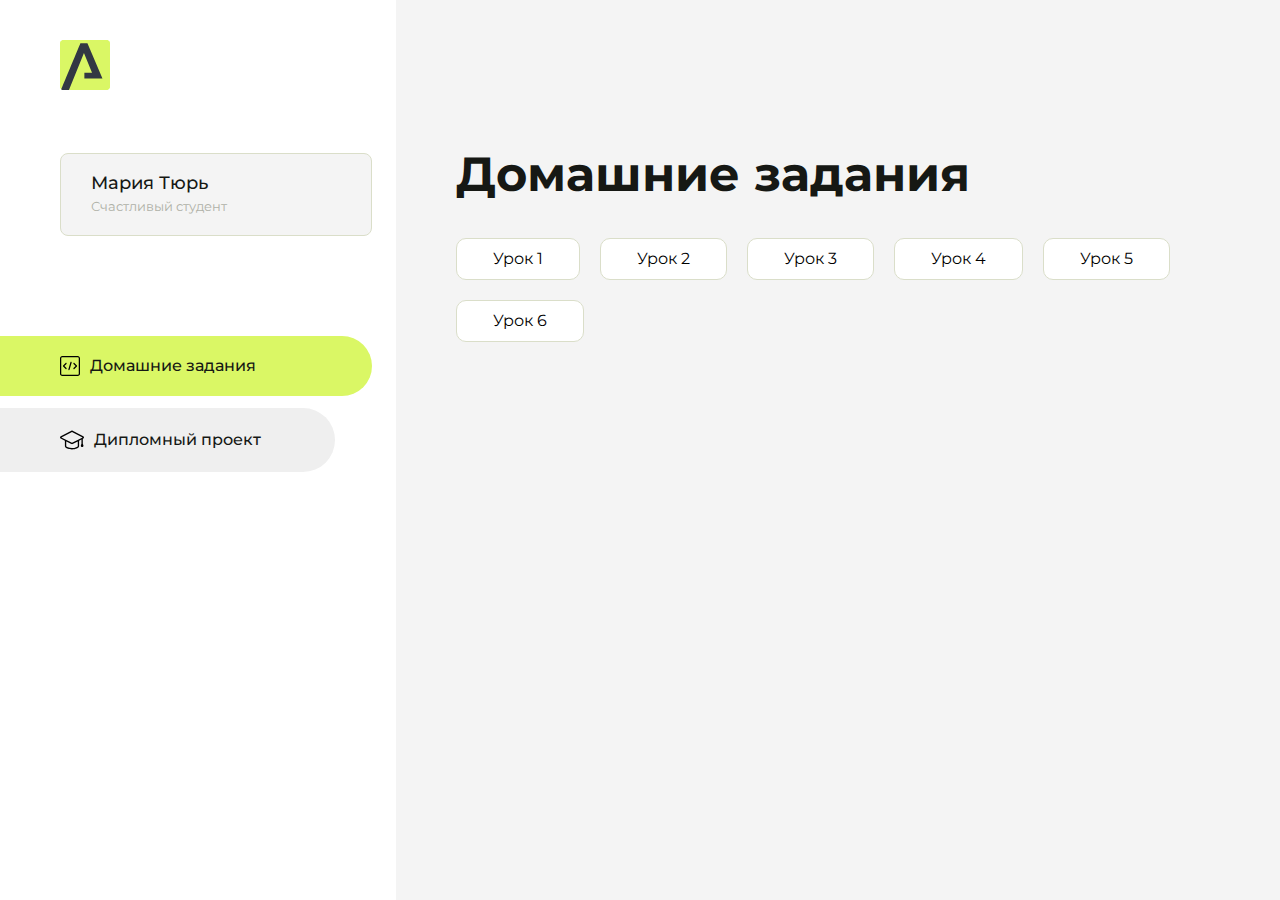
<file: index.html>
<!DOCTYPE html>
<html lang="en">
<head>
    <meta charset="UTF-8">
    <meta name="viewport" content="width=device-width, initial-scale=1.0">
    <title>Домашняя работа</title>
    <link rel="shortcut icon" href="src/logo.ico" type="image/x-icon">
    <link rel="preconnect" href="https://fonts.googleapis.com">
    <link rel="preconnect" href="https://fonts.gstatic.com" crossorigin>
    <link href="https://fonts.googleapis.com/css2?family=Montserrat:wght@400;500;700&family=Rubik:wght@500&display=swap"
          rel="stylesheet">
    <link rel="stylesheet" href="src/style.css">
</head>
<body id="body">
<div class="overlay" id="overlay"></div>
<div class="layout">
    <div class="burger" id="burger">
        <svg viewBox="0 0 24 24" fill="none" xmlns="http://www.w3.org/2000/svg">
            <g id="SVGRepo_bgCarrier" stroke-width="0"></g>
            <g id="SVGRepo_tracerCarrier" stroke-linecap="round" stroke-linejoin="round"></g>
            <g id="SVGRepo_iconCarrier">
                <path d="M4 18L20 18" stroke="#DAF765" stroke-width="2" stroke-linecap="round"></path>
                <path d="M4 12L20 12" stroke="#DAF765" stroke-width="2" stroke-linecap="round"></path>
                <path d="M4 6L20 6" stroke="#DAF765" stroke-width="2" stroke-linecap="round"></path>
            </g>
        </svg>
    </div>
    <aside class="sidebar" id="sidebar">
        <div class="sidebar__inner">
            <div class="logo">
                <svg width="50" height="50" viewBox="0 0 50 50" fill="none" xmlns="http://www.w3.org/2000/svg">
                    <g clip-path="url(#clip0_513_74730)">
                        <path d="M46.17 -0.257004H3.83C1.57281 -0.257004 -0.257 1.57281 -0.257 3.83V46.17C-0.257 48.4272 1.57281 50.257 3.83 50.257H46.17C48.4272 50.257 50.257 48.4272 50.257 46.17V3.83C50.257 1.57281 48.4272 -0.257004 46.17 -0.257004Z"
                              fill="#DAF765"/>
                        <path d="M24.375 38.4H42.461L27.441 3.1585H20.4355C20.4355 3.1585 6.7895 35.881 1.1945 49.294C2.015 50.0275 3.0945 50.257 3.6945 50.257H8.8445L23.954 13.07L32.0465 32.8285H24.375V38.4Z"
                              fill="#323843"/>
                    </g>
                    <defs>
                        <clipPath id="clip0_513_74730">
                            <rect width="50" height="50" fill="white"/>
                        </clipPath>
                    </defs>
                </svg>
            </div>
            <div class="sidebar__user">
                <div class="sidebar__name">Мария Тюрь</div>
                <div class="sidebar__text">Счастливый студент</div>
            </div>
            <div class="sidebar__tabs">
                <div class="sidebar__item">
                    <button class="sidebar__button active" id="tasks">
                        <svg xmlns="http://www.w3.org/2000/svg" width="20" height="20" viewBox="0 0 20 20" fill="none">
                            <g clip-path="url(#clip0_704_74543)">
                                <path d="M17.7083 20H2.29167C1.0275 20 0 18.9725 0 17.7083V2.29167C0 1.0275 1.0275 0 2.29167 0H17.7083C18.9725 0 20 1.0275 20 2.29167V17.7083C20 18.9725 18.9725 20 17.7083 20ZM2.29167 1.25C1.7175 1.25 1.25 1.7175 1.25 2.29167V17.7083C1.25 18.2825 1.7175 18.75 2.29167 18.75H17.7083C18.2825 18.75 18.75 18.2825 18.75 17.7083V2.29167C18.75 1.7175 18.2825 1.25 17.7083 1.25H2.29167Z"
                                      fill="black"/>
                                <path d="M6.04167 13.125C5.88167 13.125 5.72167 13.0642 5.6 12.9417L3.1 10.4417C2.85583 10.1975 2.85583 9.80167 3.1 9.5575L5.6 7.0575C5.84417 6.81333 6.24 6.81333 6.48417 7.0575C6.72833 7.30167 6.72833 7.6975 6.48417 7.94167L4.42583 10L6.48417 12.0583C6.72833 12.3025 6.72833 12.6983 6.48417 12.9425C6.36167 13.0642 6.20167 13.125 6.04167 13.125Z"
                                      fill="black"/>
                                <path d="M8.95833 14.1667C8.9 14.1667 8.84 14.1583 8.78167 14.1417C8.45083 14.0442 8.26083 13.6967 8.35833 13.3658L10.4417 6.28251C10.5392 5.95084 10.8892 5.76417 11.2175 5.85917C11.5483 5.95667 11.7383 6.30417 11.6408 6.63501L9.5575 13.7183C9.47833 13.9908 9.22833 14.1667 8.95833 14.1667Z"
                                      fill="black"/>
                                <path d="M13.9583 13.125C13.7983 13.125 13.6383 13.0642 13.5167 12.9417C13.2725 12.6975 13.2725 12.3017 13.5167 12.0575L15.575 9.99916L13.5167 7.94083C13.2725 7.69666 13.2725 7.30083 13.5167 7.05666C13.7608 6.81249 14.1567 6.81249 14.4008 7.05666L16.9008 9.55666C17.145 9.80083 17.145 10.1967 16.9008 10.4408L14.4008 12.9408C14.2783 13.0642 14.1183 13.125 13.9583 13.125Z"
                                      fill="black"/>
                            </g>
                            <defs>
                                <clipPath id="clip0_704_74543">
                                    <rect width="20" height="20" fill="white"/>
                                </clipPath>
                            </defs>
                        </svg>
                        <span>Домашние задания</span></button>
                </div>
                <div class="sidebar__item">
                    <button class="sidebar__button" id="diplom">
                        <svg xmlns="http://www.w3.org/2000/svg" width="24" height="24" viewBox="0 0 24 24" fill="none">
                            <g clip-path="url(#clip0_704_74553)">
                                <path d="M23.2628 10.5971C23.7176 10.365 24 9.90375 24 9.39337C24 8.883 23.7176 8.42175 23.2628 8.18962L12.6135 2.75362C12.2291 2.55824 11.7705 2.55787 11.3854 2.75399L0.736875 8.19C0.282375 8.42175 0 8.883 0 9.39337C0 9.90375 0.282375 10.365 0.736875 10.5971L4.89038 12.7177V18.2074C4.89038 19.8154 8.412 21.393 12 21.393C15.5884 21.393 19.1096 19.815 19.1096 18.2074V12.7174L21.4609 11.517V15.8017L20.901 17.2305C20.7409 17.6389 20.7934 18.0994 21.0405 18.4616C21.2876 18.8246 21.6979 19.041 22.1366 19.041C22.5754 19.041 22.9852 18.8246 23.2324 18.462C23.4795 18.099 23.532 17.6385 23.3719 17.2301L22.8124 15.8021V10.827L23.2628 10.5971ZM17.7623 18.1721C17.6198 18.6375 15.3491 20.0419 12 20.0419C8.65088 20.0419 6.38025 18.6375 6.2415 18.2074V12.3037L6.23887 12.3019C6.23812 12.057 6.1065 11.8207 5.87325 11.7019L1.3515 9.39337L12 3.95737L22.6489 9.39337L12 14.8294L5.87325 11.7019C5.54063 11.5331 4.6695 11.6674 4.5 12C4.33012 12.3322 4.55813 12.5479 4.89038 12.7177L11.3857 16.0331C11.5781 16.1314 11.7889 16.1805 12 16.1805C12.2107 16.1805 12.4222 16.1314 12.6146 16.0331L17.7593 13.407L17.7623 18.1721Z"
                                      fill="black"/>
                            </g>
                            <defs>
                                <clipPath id="clip0_704_74553">
                                    <rect width="24" height="24" fill="white"/>
                                </clipPath>
                            </defs>
                        </svg>
                        <span>Дипломный проект</span></button>
                </div>
            </div>
        </div>

    </aside>
    <div class="content">
        <div class="container">
            <div class="content__block" id="tasksBlock">
                <div class="content__title">Домашние задания</div>
                <ul class="content__list">
                    <li class="content__list-item">
                        <a href="Hello arokenru/index.html">Урок 1</a>
                    </li>
                    <li class="content__list-item">
                        <a href="homework-2/index.html">Урок 2</a>
                    </li>
                    <li class="content__list-item">
                        <a href="homework-3/index.html">Урок 3</a>
                    </li>
                    <li class="content__list-item">
                        <a href="homework-4/index.html">Урок 4</a>
                    </li>
                    <li class="content__list-item">
                        <a href="homework-5/index.html">Урок 5</a>
                    </li>
                    <li class="content__list-item">
                        <a href="homework-6/index.html">Урок 6</a>
                    </li>
                </ul>
            </div>
            <div class="content__block hidden" id="diplomBlock">
                <div class="content__title">Дипломный проект</div>
                <div class="content__list-diplom">
                    <a href="ПАПКА-С-НОМЕРОМ-УРОКА">Ссылка на ДЗ</a>
                </div>
                <div class="content__decor">
                    <div class="content__decor-text">Давай проверим, чему ты научился!</div>
                    <div class="content__decor-img">
                        <img src="src/decor.png" alt="decor">
                    </div>
                </div>
            </div>
        </div>
    </div>
</div>
<script src="src/index.js"></script>
</body>
</html>
</file>
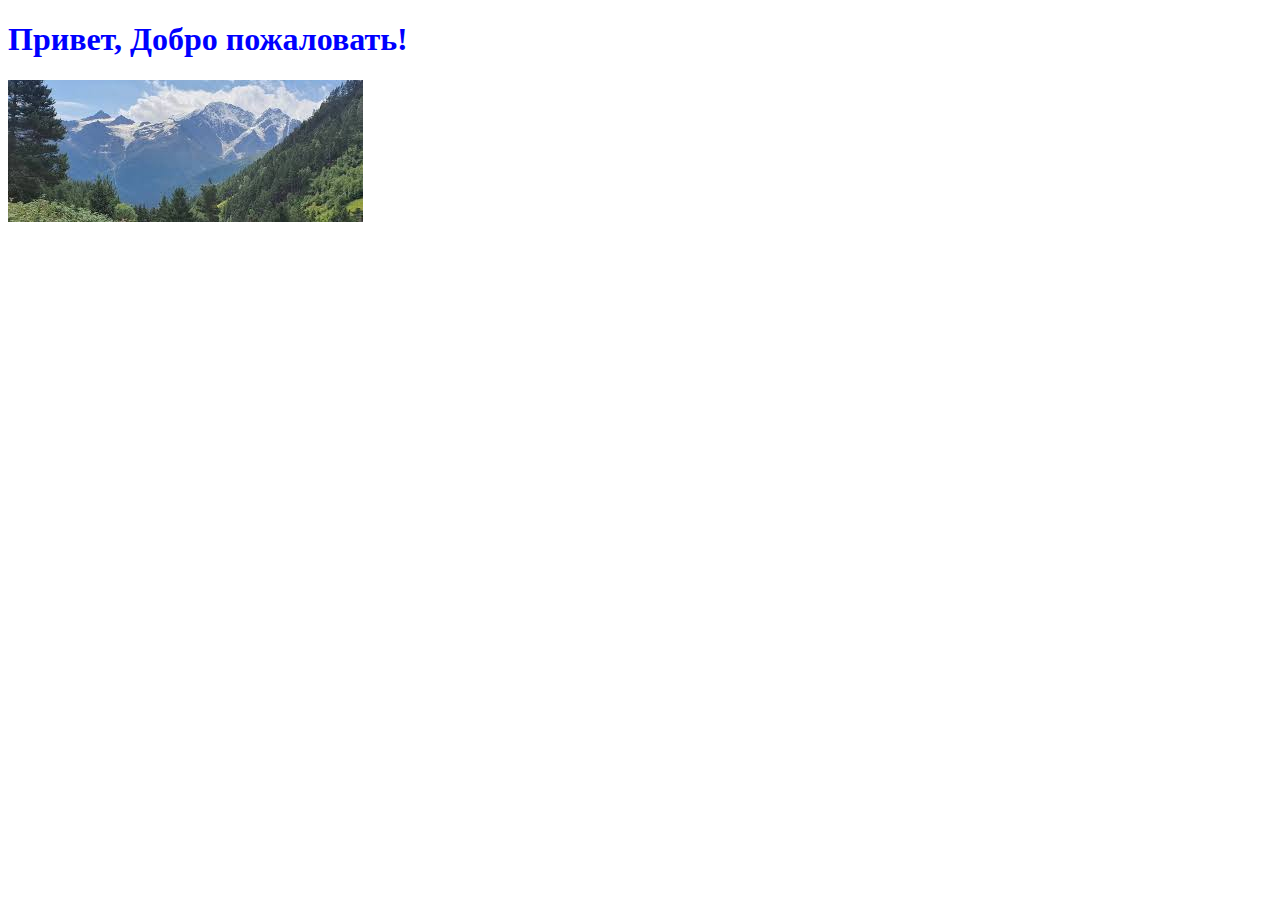
<file: Hello arokenru/index.html>
<!DOCTYPE html>
<html lang="ru">

<head>
    <meta charset="UTF-8">
    <meta name="viewport" content="width=device-width, initial-scale=1.0">
    <meta name="description" content="Это мой первый сайт, посвященный обучению">
    <title>Мой первый сайт</title>
    <link rel="stylesheet" href="style.css">
    <script src="script.js"></script>
</head>

<body>
    <h1>Привет, Добро пожаловать!</h1>
    <img src="[data-uri]"
        alt="">
</body>

</html>
</file>
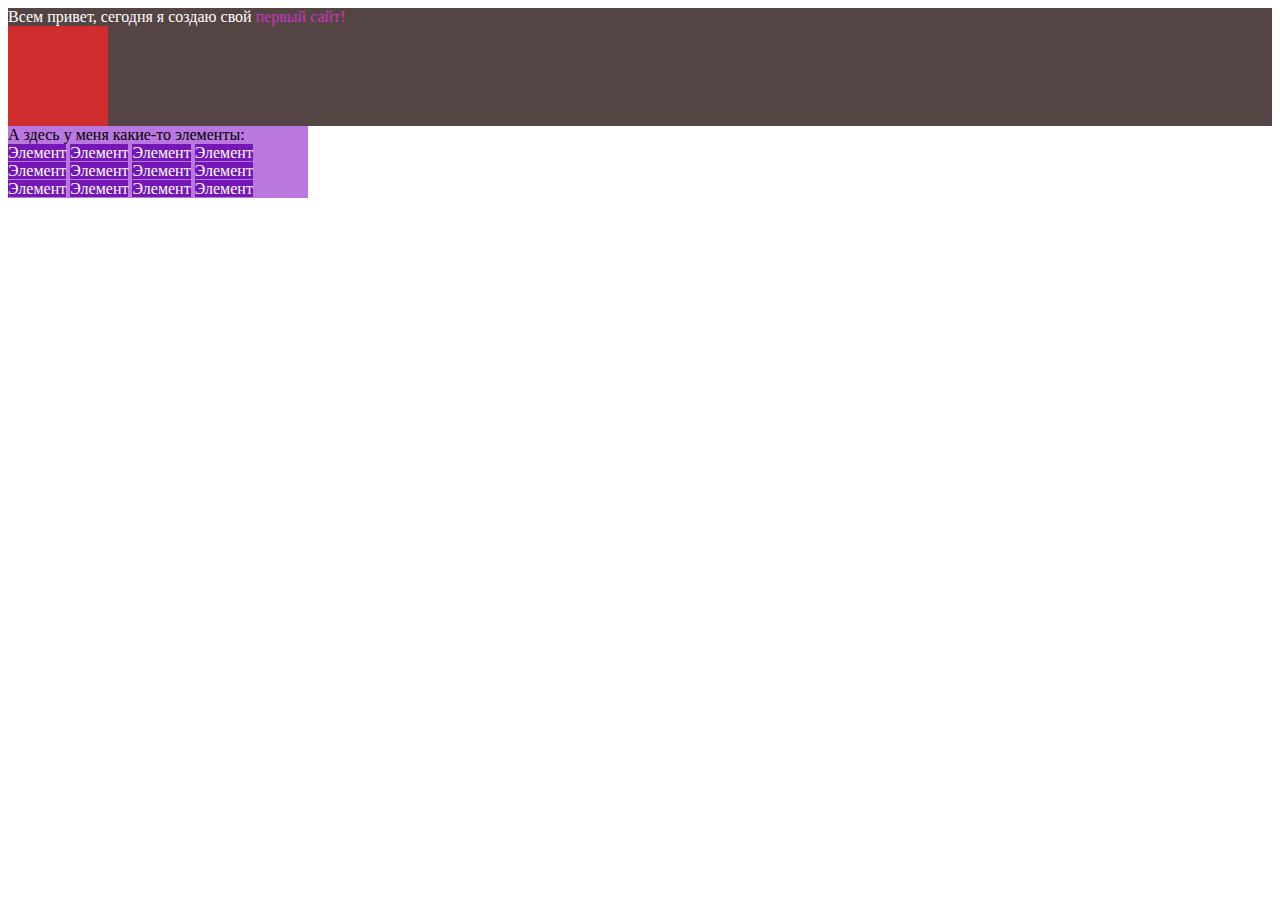
<file: homework-2/index.html>
<!DOCTYPE html>
<html lang="en">
<head>
    <meta charset="UTF-8">
    <meta name="viewport" content="width=device-width, initial-scale=1.0">
    <title>Homewowrk 2</title>
    <link rel="shortcut icon" href="html-logo.svg" type="image/x-icon">
    <style>
        div {
            background: #554444;
            color: white;
        }
        .block1 {
            background: #d02e2e;
            width: 100px;
            height: 100px;
        }
        .block2 {
            background: #ba77e0;
            color: black;
            width: 300px;
            
        }
        span {
            background: #7517b7;
            color: white;
        }
        .block {
            background: #554444;
            color: #c538bc;
        }
    </style>
</head>
<body>
    <div>Всем привет, сегодня я создаю свой
        <span class="block">первый сайт!</span>
    </div>
    <div>
        <div class="block1"></div>
    </div>
    <div class="block2">А здесь у меня какие-то элементы:
        <div class="block2">
            <span>Элемент</span>
            <span>Элемент</span>
            <span>Элемент</span>
            <span>Элемент</span>
            <span>Элемент</span>
            <span>Элемент</span>
            <span>Элемент</span>
            <span>Элемент</span>
            <span>Элемент</span>
            <span>Элемент</span>
            <span>Элемент</span>
            <span>Элемент</span>
        </div>
    </div>
</body>
</html>
</file>
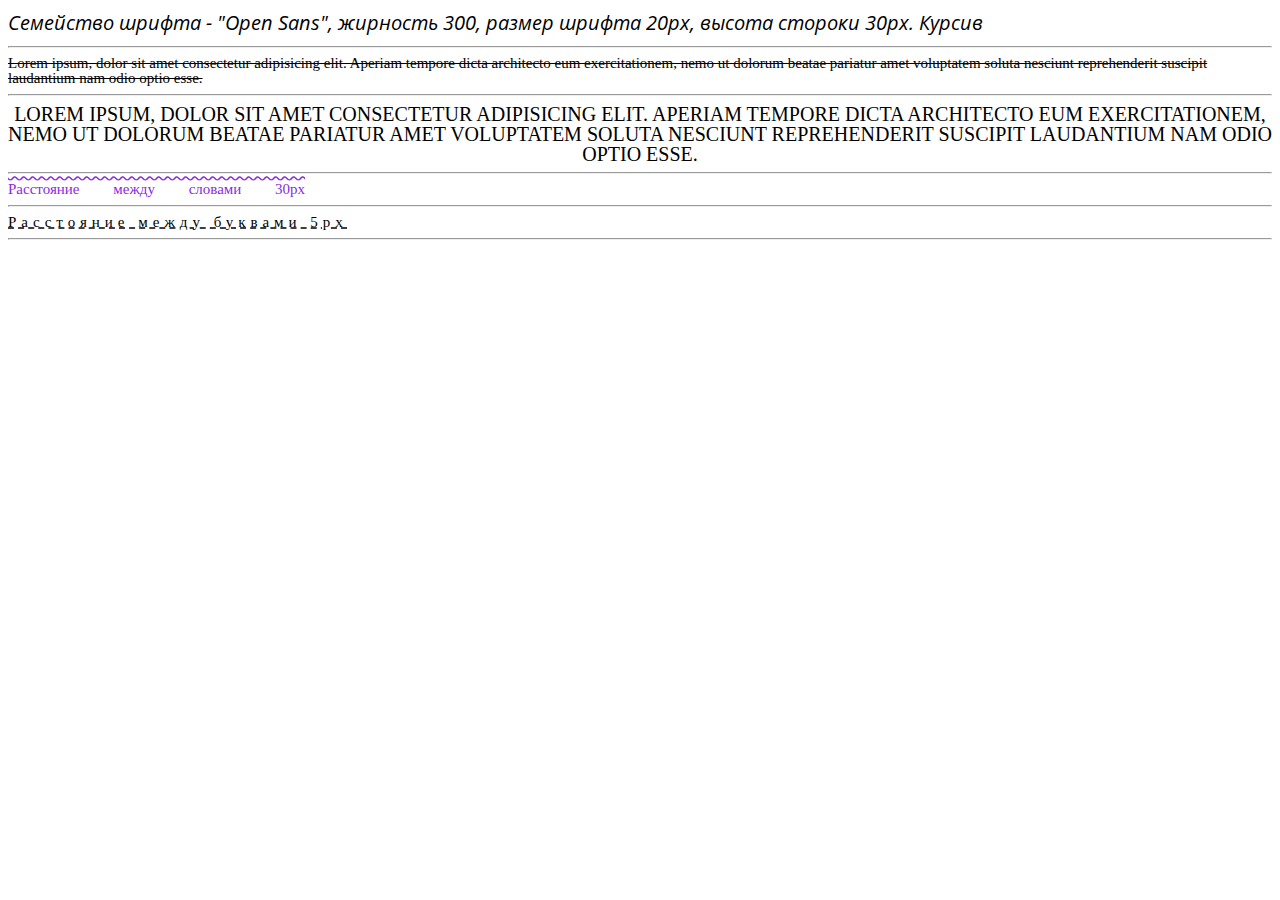
<file: homework-5/index.html>
<!DOCTYPE html>
<html lang="ru">

<head>
    <meta charset="UTF-8">
    <meta http-equiv="X-UA-Compatible" content="IE=edge">
    <meta name="viewport" content="width=device-width, initial-scale=1.0">
    <title>Свойства редактирования шрифта и текста</title>
    <link rel="preconnect" href="https://fonts.googleapis.com">
    <link rel="preconnect" href="https://fonts.gstatic.com" crossorigin>
    <link href="https://fonts.googleapis.com/css2?family=Open+Sans:ital,wght@0,300..800;1,300..800&display=swap" rel="stylesheet">
    <link rel="stylesheet" href="css/style.css">
</head>

<body>
    <div class="text">
        Семейство шрифта - "Open Sans", жирность 300, размер шрифта 20px, высота стороки 30px. Курсив
    </div>
    <hr>
    <div class="text1">
        Lorem ipsum, dolor sit amet consectetur adipisicing elit. Aperiam tempore dicta architecto eum exercitationem, nemo ut dolorum beatae pariatur amet voluptatem soluta nesciunt reprehenderit suscipit laudantium nam odio optio esse.
    </div>
    <hr>
    <div class="text2">
        Lorem ipsum, dolor sit amet consectetur adipisicing elit. Aperiam tempore dicta architecto eum exercitationem, nemo ut dolorum beatae pariatur amet voluptatem soluta nesciunt reprehenderit suscipit laudantium nam odio optio esse.
    </div>
    <hr>
    <div class="text3">
        Расстояние между словами 30px
    </div>
    <hr>
    <div class="text4">
        Расстояние между буквами 5px
    </div>
    <hr>
</body>

</html>
</file>
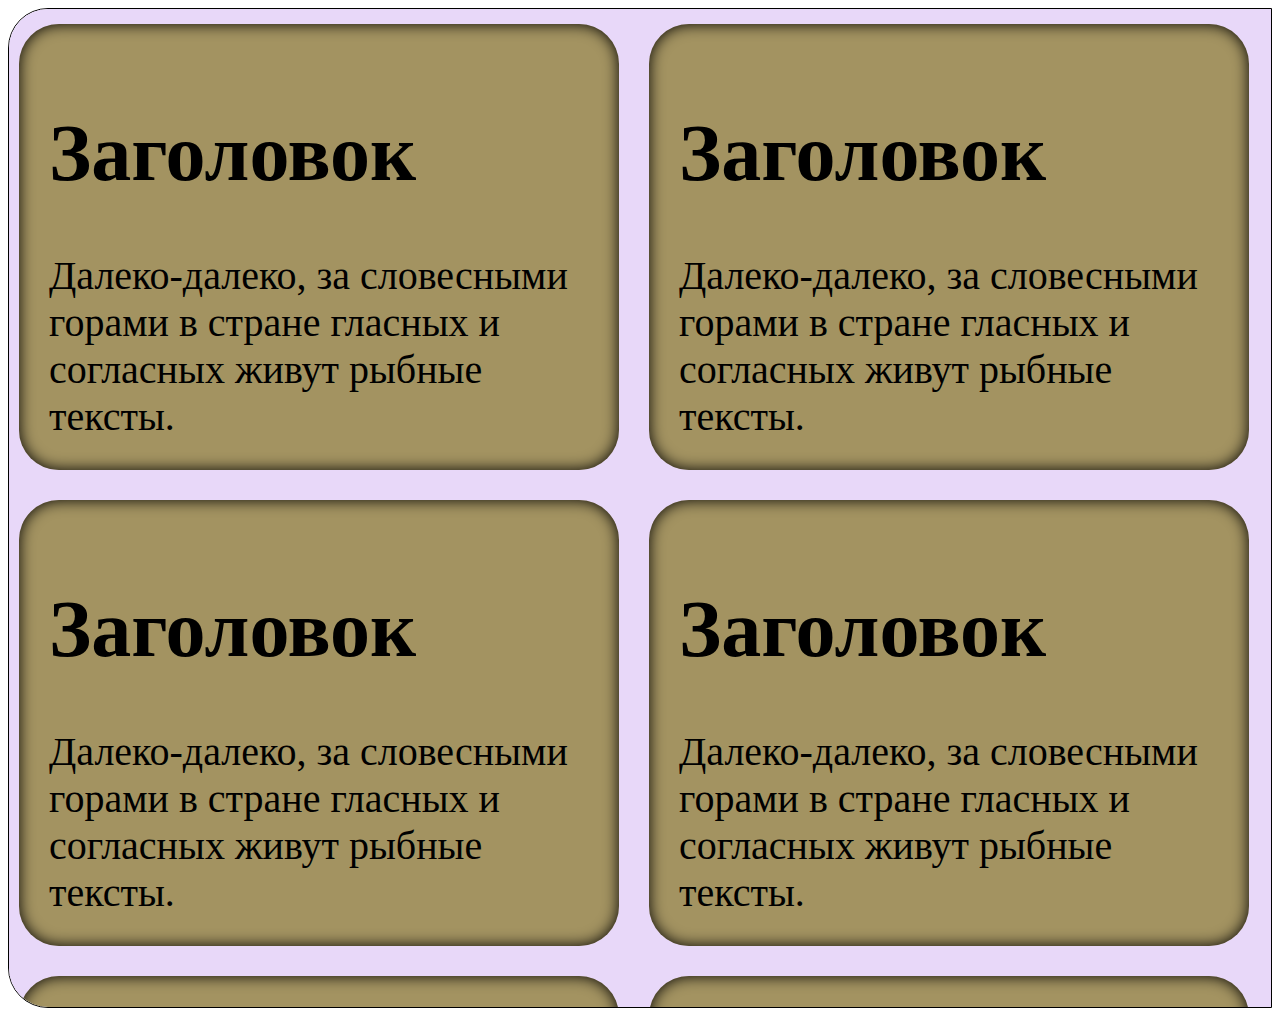
<file: homework-6/index.html>
<!DOCTYPE html>
<html lang="en">

<head>
    <meta charset="UTF-8">
    <meta http-equiv="X-UA-Compatible" content="IE=edge">
    <meta name="viewport" content="width=device-width, initial-scale=1.0">
    <title>Свойства видимости</title>
    <link rel="stylesheet" href="css/style.css">
</head>

<body>
    <div class="block">
        <div class="line">
            <h1>Заголовок</h1>
            Далеко-далеко, за словесными горами в стране гласных и согласных живут рыбные тексты.
        </div>
        <div class="line">
            <h1>Заголовок</h1>
            Далеко-далеко, за словесными горами в стране гласных и согласных живут рыбные тексты.
        </div>
        <div class="line">
            <h1>Заголовок</h1>
            Далеко-далеко, за словесными горами в стране гласных и согласных живут рыбные тексты.
        </div>
        <div class="line">
            <h1>Заголовок</h1>
            Далеко-далеко, за словесными горами в стране гласных и согласных живут рыбные тексты.
        </div>
        <div class="line">
            <h1>Заголовок</h1>
            Далеко-далеко, за словесными горами в стране гласных и согласных живут рыбные тексты.
        </div>
        <div class="line">
            <h1>Заголовок</h1>
            Далеко-далеко, за словесными горами в стране гласных и согласных живут рыбные тексты.
        </div>
        <div class="line">
            <h1>Заголовок</h1>
            Далеко-далеко, за словесными горами в стране гласных и согласных живут рыбные тексты.
        </div>
        <div class="line">
            <h1>Заголовок</h1>
            Далеко-далеко, за словесными горами в стране гласных и согласных живут рыбные тексты.
        </div>
        <div class="line">
            <h1>Заголовок</h1>
            Далеко-далеко, за словесными горами в стране гласных и согласных живут рыбные тексты.
        </div>
        <div class="line">
            <h1>Заголовок</h1>
            Далеко-далеко, за словесными горами в стране гласных и согласных живут рыбные тексты.
        </div>
        <div class="line">
            <h1>Заголовок</h1>
            Далеко-далеко, за словесными горами в стране гласных и согласных живут рыбные тексты.
        </div>
    </div>

</body>

</html>
</file>
<file: src/style.css>
*{padding: 0;margin: 0;border: 0;}
*,*:before,*:after{-webkit-box-sizing: border-box;box-sizing: border-box;}
:focus,:active{outline: none;}
a:focus,a:active{outline: none;}
nav,footer,header,aside{display: block;}
html,body{
    height:100%;width:100%;
    font-size:100%;line-height:1;-ms-text-size-adjust:100%;-moz-text-size-adjust:100%;-webkit-text-size-adjust:100%;}
input,button,textarea{font-family:inherit;}
input::-ms-clear{display: none;}
button{cursor: pointer;}
button::-moz-focus-inner{padding:0;border:0;}
a,a:visited{text-decoration: none;}
a:hover{text-decoration: none;}
ul li{list-style: none;}
img{vertical-align: top;}
h1,h2,h3,h4,h5,h6{font-size:inherit;font-weight: inherit;}
a{color:inherit;}



body {
    font-family: "Montserrat",SansSerif;
    color: black;
}

body.overflow {
    overflow: hidden;
}



.layout {
    display: -webkit-box;
    display: -ms-flexbox;
    display: flex;
    min-height: 100vh;
}

.sidebar {
    padding: 40px 24px 40px 0;
    -ms-flex-negative: 0;
    flex-shrink: 0;
    background-color: white;
}



.content {
    -webkit-box-flex: 1;
    -ms-flex-positive: 1;
    flex-grow: 1;
    background-color: #F4F4F4;
}

.container {
    display: -webkit-box;
    display: -ms-flexbox;
    display: flex;
    -webkit-box-orient: vertical;
    -webkit-box-direction: normal;
    -ms-flex-direction: column;
    flex-direction: column;
    -webkit-box-pack: center;
    -ms-flex-pack: center;
    justify-content: center;
    -webkit-box-align: center;
    -ms-flex-align: center;
    align-items: center;
    padding: 150px 60px 80px 60px;
}


.logo {
    margin-left: 60px;
    margin-bottom: 60px;
}

.sidebar__user {
    background-color: #F4F4F4;
    padding: 20px 30px;
    margin-left: 60px;
    margin-bottom: 100px;
    border-radius: 8px;
    border: 1px solid #DADEC9;
}

.sidebar__name {
    color:#161814;
    font-size: 18px;
    font-weight: 500;
    margin-bottom: 6px;
}

.sidebar__text {
    color: #AFB1A7;
    font-size: 13px;
    font-weight: 400;
    line-height: 130%; /* 16.9px */
}

.sidebar__item {
    width: 372px;
}

.sidebar__button {
    display: -webkit-box;
    display: -ms-flexbox;
    display: flex;
    -webkit-box-align: center;
    -ms-flex-align: center;
    align-items: center;
    gap: 10px;
    padding: 20px 60px;
    margin-bottom: 12px;
    border-radius: 0px 100px 100px 0px;
    -webkit-transition: all .5s;
    -o-transition: all .5s;
    transition: all .5s;
    cursor: pointer;
    width: 90%;
    color:#161814;
    font-size: 16px;
    font-weight: 500;
}

.sidebar__button.active , .sidebar__button:hover {
    width: 100%;
    background-color: #DAF765;
}


.content__title {
    color: #161814;
    font-size: 48px;
    font-weight: 700;
    margin-bottom: 40px;
}

.content__list {
    display: -webkit-box;
    display: -ms-flexbox;
    display: flex;
    -webkit-box-align: center;
    -ms-flex-align: center;
    align-items: center;
    -ms-flex-wrap: wrap;
    flex-wrap: wrap;
    gap: 20px;
}



.content__list-item  {
    cursor: pointer;
    padding: 12px 18px;
    background-color: #fff;
    border-radius: 10px;
    border: 1px solid #DADEC9;
    -webkit-transition: all .3s;
    -o-transition: all .3s;
    transition: all .3s;
}

.content__list-item:hover,.content__list-diplom:hover {
    background-color: #AFB1A7;
}

li a {
    padding: 12px 18px;

}


.content__list-diplom {
    -webkit-transition: all .3s;
    -o-transition: all .3s;
    transition: all .3s;
    display: inline-block;
    padding: 12px 18px;
    background-color: #fff;
    border-radius: 10px;
    border: 1px solid #DADEC9;
}

.content__decor {
    display: -webkit-box;
    display: -ms-flexbox;
    display: flex;
    -webkit-box-align: center;
    -ms-flex-align: center;
    align-items: center;
}

.content__decor-text {
    color:#BEDD44;
    font-size: 36px;
    font-weight: 700;
    line-height: 110%; /* 39.6px */
}

.content__block {
    max-width: 1200px;
}

.content__block.hidden {
    display: none;
}

.content__decor-img img{
    width: 100%;
}

.burger {
    display: none;
    padding: 5px;
    position: fixed;
    top: 3%;
    right: 7%;
    width: 40px;
    height: 40px;
    background-color: #161814;
    border-radius: 50%;
    z-index: 10;
    border: 1px solid #DAF765;
}

@media (max-width: 768px) {
    .burger {
        display: block;
    }

    .sidebar {
        -webkit-transition: all .3s;
        -o-transition: all .3s;
        transition: all .3s;
        -webkit-transform: translateX(-100%);
        -ms-transform: translateX(-100%);
        transform: translateX(-100%);
        position: fixed;
        top: 0;
        left: 0;
        bottom: 0;
        z-index: 5;
    }

    .sidebar.show {
        -webkit-transform: translateX(0%);
        -ms-transform: translateX(0%);
        transform: translateX(0%);
    }

    .overlay {
        opacity: 0;
        pointer-events: none;
        -webkit-transition: all .3s;
        -o-transition: all .3s;
        transition: all .3s;
        position: absolute;
        top: 0;
        right: 0;
        left: 0;
        bottom: 0;
        z-index: 3;
        background-color: #000000e0;
    }

    .overlay.show {
        opacity: 1;
        pointer-events: all;
    }

    .container {
        padding: 40px 20px;
        min-height: 100%;
    }

    .content__decor {
        margin-top: 20px;
        -webkit-box-orient: vertical;
        -webkit-box-direction: normal;
        -ms-flex-direction: column;
        flex-direction: column;
    }
}

@media (max-width: 400px) {
    .sidebar__user {
        margin-left: 0;
    }
}
</file>
<file: Hello arokenru/style.css>
h1 {
    color: blue;
}
</file>
<file: homework-5/css/style.css>
.text {
    font-family: "Open Sans", "Arial", sans-serif;
    font-size: 20px;
    line-height: 30px;
    font-weight: 300px;
    font-style: italic;
}
.text1 {
    font-family: "Times New Roman", serif;
    font-size: 15px;
    line-height: 15px;
    font-weight: 300px;
    font-style: normal;
    text-decoration: line-through;
}
.text2 {
    font-family: "Times New Roman", serif;
    font-size: 20px;
    line-height: 20px;
    font-weight: 350px;
    font-style: normal;
    text-align: center;
    text-transform: uppercase;
}
.text3 {
    font-family: "Times New Roman", serif;
    font-size: 15px;
    line-height: 15px;
    font-weight: 300px;
    font-style: normal;
    word-spacing: 30px;
    color: blueviolet;
    text-decoration: wavy;
    text-decoration-line: overline;
}
.text4 {
    font-family: "Times New Roman", serif;
    font-size: 15px;
    line-height: 15px;
    font-weight: 300px;
    font-style: normal;
    letter-spacing: 5px;
    text-decoration: dashed;
    text-decoration-line: underline;
}
</file>
<file: homework-6/css/style.css>
body {
    font-size: 40px;
}

* {
    box-sizing: border-box;
}

.block {
    background: #e8d8f9;
}

.line {
    background: #a39361;
}

/* ====================================================== */

.block {
    border-top-left-radius: 40px;
    border-bottom-left-radius: 40px;
    overflow: auto;
    max-height: 1000px;
    border: 1px solid black;
}

.line {
    display: inline-block;
    width: 600px;
    padding: 30px 15px 30px 30px;
    margin: 15px 10px 15px 10px;
    border-radius: 40px;
    box-shadow: inset 0px 0px 15px black;
}
</file>
